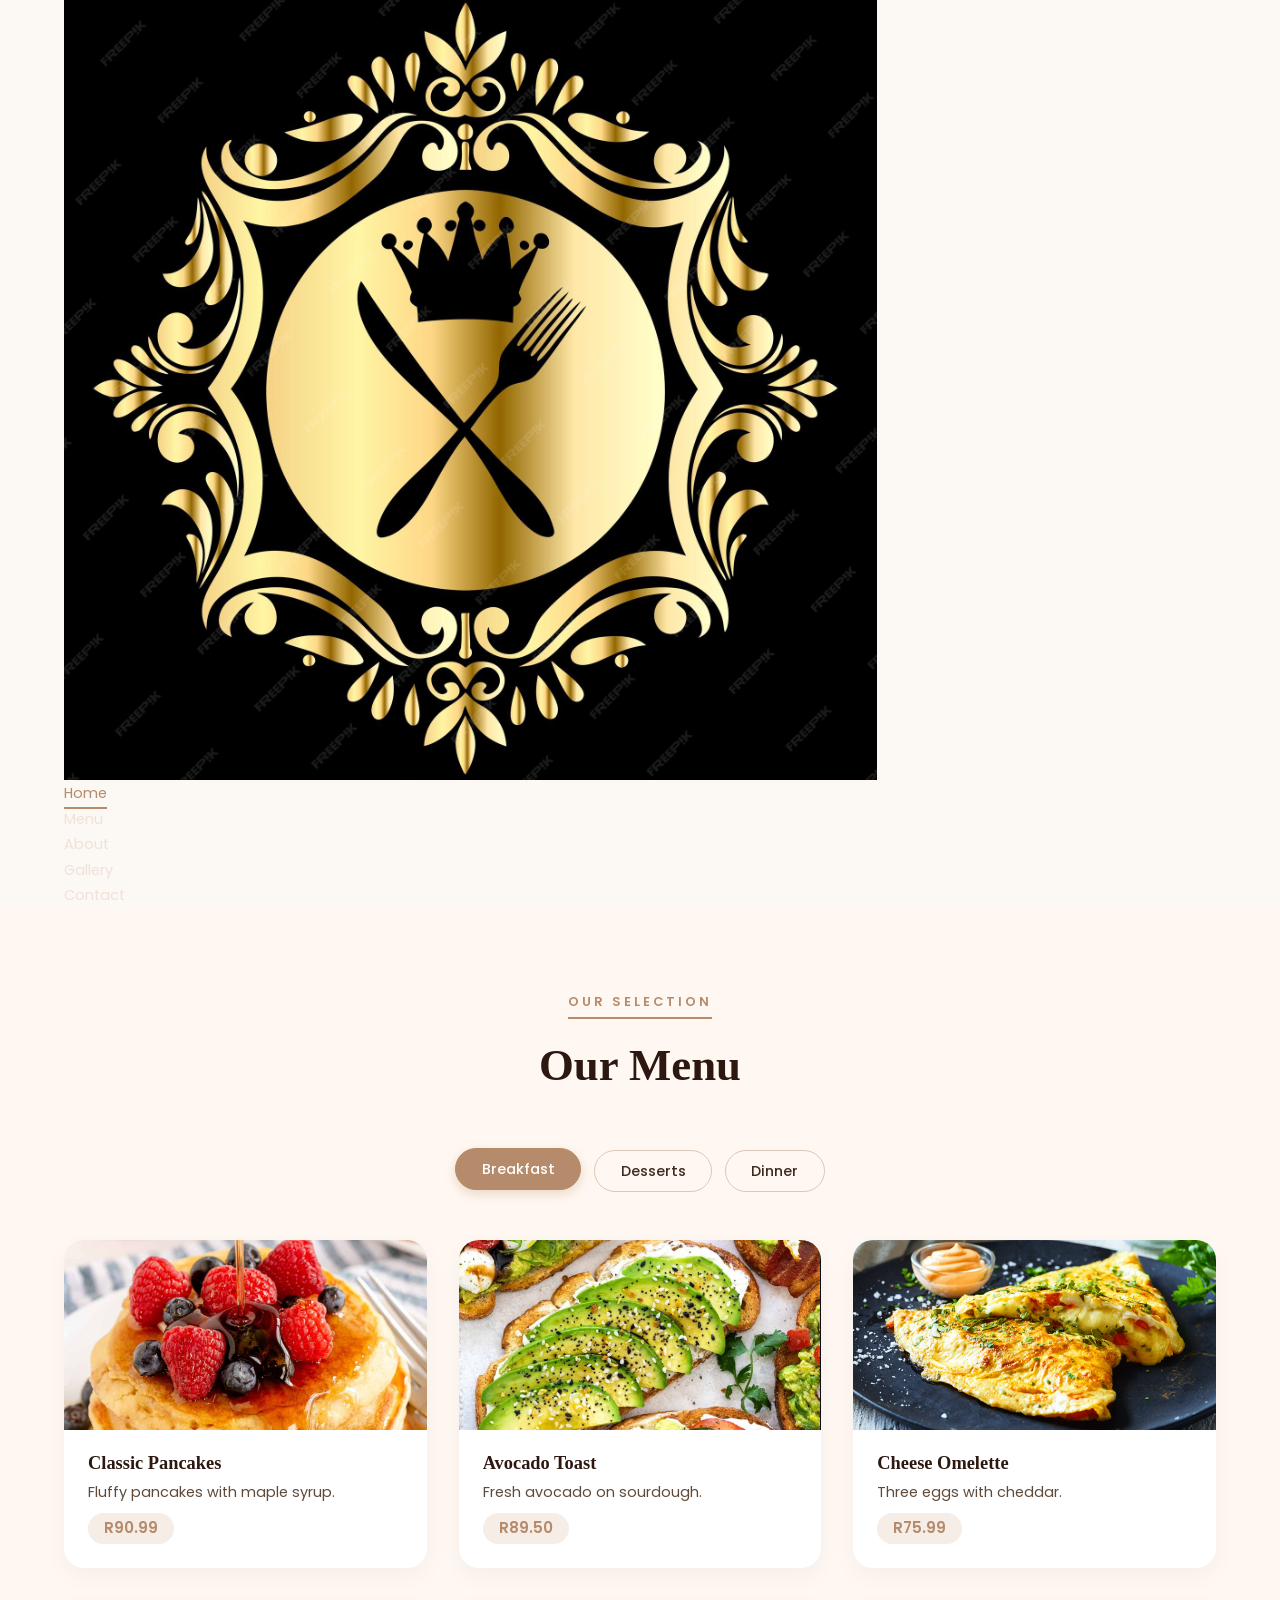
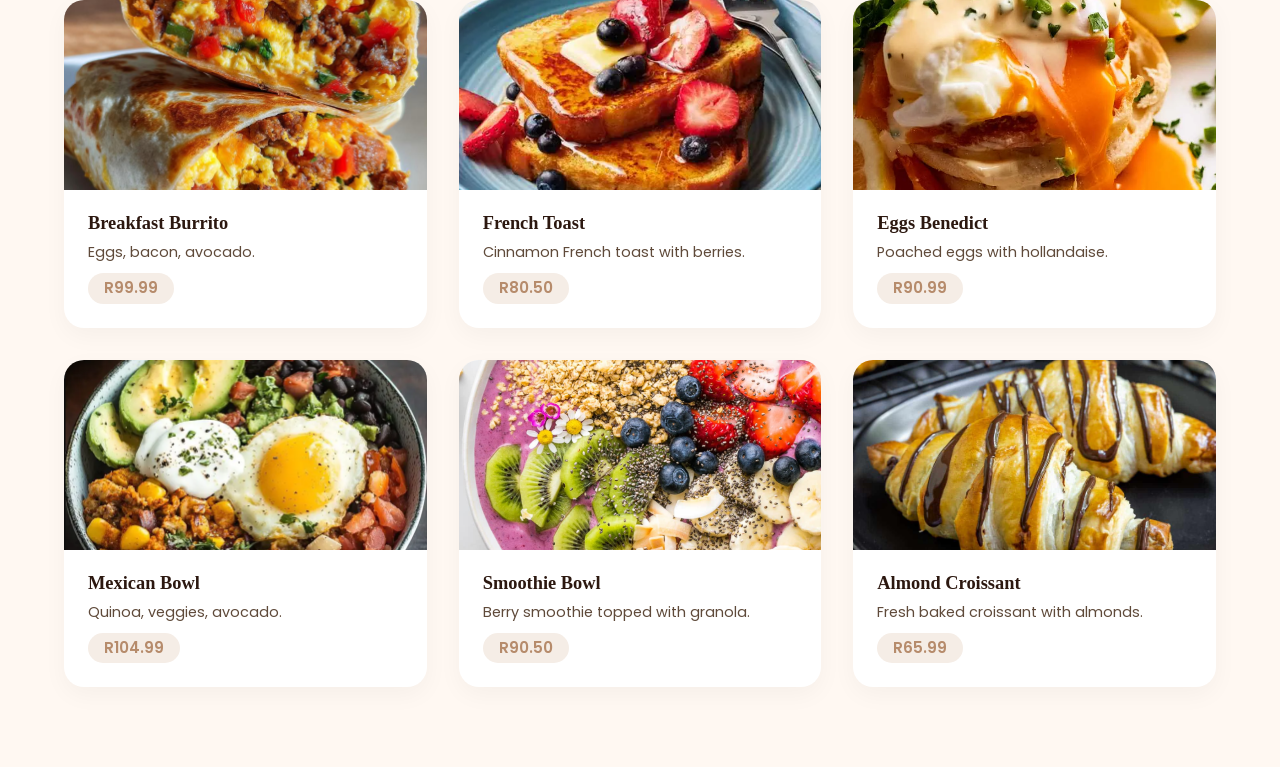
<file: Menu.html>
<!DOCTYPE html>
<html lang="en">
<head>
    <meta charset="UTF-8">
    <meta name="viewport" content="width=device-width, initial-scale=1.0">
    <title>Breakfast Cafe - The #1 Healthy Restaurant</title>
    <link rel="stylesheet" href="style.css">
    <link href="https://fonts.googleapis.com/css2?family=Poppins:wght@300;400;600;700&display=swap" rel="stylesheet">
</head>
<body>
    <!-- Header -->
    <header class="header">
        <div class="container">
            <div class="logo">
                <img src="images/quenn logo.png" alt="Breakfast Cafe Logo">
            </div>
            <nav class="nav" id="main-nav">
                <ul class="nav-list">
                    <li><a href="#home" class="nav-link active">Home</a></li>
                    <li><a href="#menu" class="nav-link">Menu</a></li>
                    <li><a href="#about" class="nav-link">About</a></li>
                    <li><a href="#gallery" class="nav-link">Gallery</a></li>
                    <li><a href="#contact" class="nav-link">Contact</a></li>
                </ul>
                <div class="hamburger" id="hamburger">
                    <span></span>
                    <span></span>
                    <span></span>
                </div>
            </nav>
        </div>
    </header>

    <!-- ========== MENU (UPDATED) ========== -->
    <section id="menu" class="menu">
        <div class="container">
            <div class="section-header">
                <span class="section-tag">Our Selection</span>
                <h2 class="section-title">Our Menu</h2>
            </div>
            <div class="menu-tabs">
                <button class="tab-btn active" data-tab="breakfast">Breakfast</button>
                <button class="tab-btn" data-tab="desserts">Desserts</button>
                <button class="tab-btn" data-tab="dinner">Dinner</button>
            </div>

            <!-- BREAKFAST -->
            <div class="menu-grid" id="breakfast">
                <div class="menu-item">
                    <img src="images/classic pancake.png" alt="Classic Pancakes" />
                    <div class="item-info">
                        <h4>Classic Pancakes</h4>
                        <p>Fluffy pancakes with maple syrup.</p>
                        <span class="price">R90.99</span>
                    </div>
                </div>
                <div class="menu-item">
                    <img src="images/avocado toast.png" alt="Avocado Toast" />
                    <div class="item-info">
                        <h4>Avocado Toast</h4>
                        <p>Fresh avocado on sourdough.</p>
                        <span class="price">R89.50</span>
                    </div>
                </div>
                <div class="menu-item">
                    <img src="images/cheese omelette.png" alt="Cheese Omelette" />
                    <div class="item-info">
                        <h4>Cheese Omelette</h4>
                        <p>Three eggs with cheddar.</p>
                        <span class="price">R75.99</span>
                    </div>
                </div>
                <div class="menu-item">
                    <img src="images/breakfast burittos.png" alt="Breakfast Burrito" />
                    <div class="item-info">
                        <h4>Breakfast Burrito</h4>
                        <p>Eggs, bacon, avocado.</p>
                        <span class="price">R99.99</span>
                    </div>
                </div>
                <div class="menu-item">
                    <img src="images/french toast.png" alt="French Toast" />
                    <div class="item-info">
                        <h4>French Toast</h4>
                        <p>Cinnamon French toast with berries.</p>
                        <span class="price">R80.50</span>
                    </div>
                </div>
                <div class="menu-item">
                    <img src="images/eggs benedict.png" alt="Eggs Benedict" />
                    <div class="item-info">
                        <h4>Eggs Benedict</h4>
                        <p>Poached eggs with hollandaise.</p>
                        <span class="price">R90.99</span>
                    </div>
                </div>
                <div class="menu-item">
                    <img src="images/maxican bowl.png" alt="Breakfast Bowl" />
                    <div class="item-info">
                        <h4>Mexican Bowl</h4>
                        <p>Quinoa, veggies, avocado.</p>
                        <span class="price">R104.99</span>
                    </div>
                </div>
                <div class="menu-item">
                    <img src="images/smoothie bowl.png" alt="Smoothie Bowl" />
                    <div class="item-info">
                        <h4>Smoothie Bowl</h4>
                        <p>Berry smoothie topped with granola.</p>
                        <span class="price">R90.50</span>
                    </div>
                </div>
                <div class="menu-item">
                    <img src="images/almond croissant.png" alt="Croissant" />
                    <div class="item-info">
                        <h4>Almond Croissant</h4>
                        <p>Fresh baked croissant with almonds.</p>
                        <span class="price">R65.99</span>
                    </div>
                </div>
            </div>

            <!-- DESSERTS -->
            <div class="menu-grid hidden" id="desserts">
                <div class="menu-item">
                    <img src="images/The famous crispy.png" alt="Waffles" />
                    <div class="item-info">
                        <h4>The Famous Crispy</h4>
                        <p>creamy powder.</p>
                        <span class="price">R89.99</span>
                    </div>
                </div>
                <div class="menu-item">
                    <img src="images/fruity desserts.png" alt="Fruit Parfait" />
                    <div class="item-info">
                        <h4>Fruit Parfait</h4>
                        <p>Layered yogurt with fresh berries.</p>
                        <span class="price">R110.99</span>
                    </div>
                </div>
                <div class="menu-item">
                    <img src="images/deserts8.jpg.png" alt="Chocolate Mousse" />
                    <div class="item-info">
                        <h4>Chocolate Mousse</h4>
                        <p>Rich chocolate delight.</p>
                        <span class="price">R99.50</span>
                    </div>
                </div>
                <div class="menu-item">
                    <img src="images/deserts2.jpg.png" alt="Cheesecake" />
                    <div class="item-info">
                        <h4>New York Chocolatecake</h4>
                        <p>Creamy chocolatecake slice.</p>
                        <span class="price">R99.99</span>
                    </div>
                </div>
                <div class="menu-item">
                    <img src="images/deserts5.jpg.png" alt="Tiramisu" />
                    <div class="item-info">
                        <h4>Tiramisu</h4>
                        <p>Classic Italian coffee dessert.</p>
                        <span class="price">R90.75</span>
                    </div>
                </div>
                <div class="menu-item">
                    <img src="images/deserts4.jpg.png" alt="Brownie" />
                    <div class="item-info">
                        <h4>Chocolate Brownie</h4>
                        <p>Warm brownie with ice cream.</p>
                        <span class="price">R80.50</span>
                    </div>
                </div>
                <div class="menu-item">
                    <img src="images/deserts7.jpg.png" alt="Ice Cream Sundae" />
                    <div class="item-info">
                        <h4>Ice Cream Sundae</h4>
                        <p>Vanilla ice cream with toppings.</p>
                        <span class="price">R70.85</span>
                    </div>
                </div>
                <div class="menu-item">
                    <img src="images/nutella crepe.png" alt="Crepe" />
                    <div class="item-info">
                        <h4>Nutella Crepe</h4>
                        <p>Thin crepe with Nutella.</p>
                        <span class="price">R80.50</span>
                    </div>
                </div>
            </div>

            <!-- DINNER -->
            <div class="menu-grid hidden" id="dinner">
                <div class="menu-item">
                    <img src="images/grilled salmon.png" alt="Grilled Salmon" />
                    <div class="item-info">
                        <h4>Grilled Salmon</h4>
                        <p>Salmon with lemon herb sauce.</p>
                        <span class="price">R125.85</span>
                    </div>
                </div>
                <div class="menu-item">
                    <img src="images/ribeye steak.png" alt="Steak" />
                    <div class="item-info">
                        <h4>Ribeye Steak</h4>
                        <p>12oz ribeye with mashed potatoes.</p>
                        <span class="price">R140.85</span>
                    </div>
                </div>
                <div class="menu-item">
                    <img src="images/chicken alfredo.png" alt="Pasta" />
                    <div class="item-info">
                        <h4>Chicken Alfredo</h4>
                        <p>Creamy pasta with chicken.</p>
                        <span class="price">R129.99</span>
                    </div>
                </div>
                <div class="menu-item">
                    <img src="images/classic burger.png" alt="Burger" />
                    <div class="item-info">
                        <h4>Classic Burger</h4>
                        <p>Beef patty with fries.</p>
                        <span class="price">R109.99</span>
                    </div>
                </div>
                <div class="menu-item">
                    <img src="images/caesar salad.png" alt="Salad" />
                    <div class="item-info">
                        <h4>Caesar Salad</h4>
                        <p>Romaine, croutons, dressing.</p>
                        <span class="price">R130.99</span>
                    </div>
                </div>
                <div class="menu-item">
                    <img src="images/margherita pizza.png" alt="Pizza" />
                    <div class="item-info">
                        <h4>Margherita Pizza</h4>
                        <p>Fresh mozzarella and basil.</p>
                        <span class="price">R110.50</span>
                    </div>
                </div>
                <div class="menu-item">
                    <img src="images/veggie stir fry.png" alt="Veggie Stir Fry" />
                    <div class="item-info">
                        <h4>Veggie Stir Fry</h4>
                        <p>Mixed vegetables with rice.</p>
                        <span class="price">R120.99</span>
                    </div>
                </div>
                <div class="menu-item">
                    <img src="images/Shrimp Tacos.png" alt="Shrimp Tacos" />
                    <div class="item-info">
                        <h4>Shrimp Tacos</h4>
                        <p>Grilled shrimp in soft tacos.</p>
                        <span class="price">R110.99</span>
                    </div>
                </div>
                <div class="menu-item">
                    <img src="images/Lamp chops.png" alt="Lamb Chops" />
                    <div class="item-info">
                        <h4>Lamb Chops</h4>
                        <p>Herb crusted lamb chops.</p>
                        <span class="price">R109.99</span>
                    </div>
                </div>
            </div>
        </div>
    </section>
</file>
<file: style.css>
/* ----- RESET & BASE ----- */
        * {
            margin: 0;
            padding: 0;
            box-sizing: border-box;
        }

        body {
            font-family: 'Poppins', sans-serif;
            color: #1e1e1e;
            background: #fcf8f3;
            line-height: 1.6;
            scroll-behavior: smooth;
        }

        a {
            text-decoration: none;
            color: inherit;
        }
        ul {
            list-style: none;
        }

        .container {
            max-width: 1200px;
            margin: 0 auto;
            padding: 0 1.5rem;
        }

        .section-padding {
            padding: 5rem 0;
        }

        .section-header {
            text-align: center;
            margin-bottom: 3rem;
        }

        .section-tag {
            display: inline-block;
            font-size: 0.8rem;
            letter-spacing: 3px;
            text-transform: uppercase;
            color: #b68b6b;
            font-weight: 600;
            margin-bottom: 0.5rem;
            border-bottom: 2px solid #b68b6b;
            padding-bottom: 0.3rem;
        }

        .section-title {
            font-family: 'Playfair Display', serif;
            font-size: 2.8rem;
            font-weight: 700;
            color: #2c1810;
            margin-top: 0.2rem;
        }

        .btn {
            display: inline-block;
            background: #b68b6b;
            color: #fff;
            padding: 0.9rem 2.2rem;
            border: none;
            border-radius: 40px;
            font-weight: 500;
            font-size: 1rem;
            cursor: pointer;
            transition: 0.3s ease;
            letter-spacing: 0.5px;
            box-shadow: 0 4px 12px rgba(182, 139, 107, 0.3);
        }

        .btn:hover {
            background: #9e7456;
            transform: translateY(-3px);
            box-shadow: 0 10px 20px rgba(182, 139, 107, 0.25);
        }

        .btn-primary {
            background: #b68b6b;
        }

        .btn-block {
            width: 100%;
            padding: 0.9rem;
        }

        /* ----- NAVBAR ----- */
        .navbar {
            position: fixed;
            top: 0;
            left: 0;
            width: 100%;
            z-index: 1000;
            background: rgba(44, 24, 16, 0.9);
            backdrop-filter: blur(10px);
            padding: 0.8rem 0;
            transition: 0.3s ease;
            border-bottom: 1px solid rgba(255, 255, 255, 0.05);
        }

        .nav-container {
            display: flex;
            justify-content: space-between;
            align-items: center;
        }

        .logo {
            font-family: 'Playfair Display', serif;
            font-size: 1.8rem;
            font-weight: 700;
            color: #f5e3d4;
            letter-spacing: 1px;
        }

        .logo i {
            color: #b68b6b;
            margin-right: 8px;
        }

        .nav-menu {
            display: flex;
            gap: 2rem;
            align-items: center;
        }

        .nav-link {
            color: #f0e2d8;
            font-size: 0.9rem;
            font-weight: 400;
            transition: 0.2s;
            padding-bottom: 4px;
            border-bottom: 2px solid transparent;
        }

        .nav-link:hover,
        .nav-link.active {
            color: #b68b6b;
            border-bottom-color: #b68b6b;
        }

        .hamburger {
            display: none;
            flex-direction: column;
            gap: 5px;
            cursor: pointer;
        }

        .hamburger span {
            width: 28px;
            height: 2.5px;
            background: #f5e3d4;
            border-radius: 4px;
            transition: 0.3s;
        }

        /* ----- HERO ----- */
        .hero {
            height: 100vh;
            min-height: 600px;
            background: url('https://images.unsplash.com/photo-1537047902294-62a40c20a6ae?w=1400') center/cover no-repeat;
            position: relative;
            display: flex;
            align-items: center;
            text-align: center;
        }

        .hero-overlay {
            position: absolute;
            inset: 0;
            background: rgba(20, 10, 5, 0.55);
        }

        .hero-content {
            position: relative;
            z-index: 2;
            color: #fff;
            max-width: 800px;
            margin: 0 auto;
        }

        .hero-title {
            font-family: 'Playfair Display', serif;
            font-size: 4.5rem;
            font-weight: 900;
            letter-spacing: 3px;
            margin-bottom: 0.5rem;
            text-shadow: 0 6px 20px rgba(0, 0, 0, 0.4);
        }

        .hero-subtitle {
            font-size: 1.2rem;
            font-weight: 300;
            letter-spacing: 2px;
            margin-bottom: 2rem;
            opacity: 0.9;
        }

        /* ----- ABOUT ----- */
        .about-grid {
            display: grid;
            grid-template-columns: 1fr 1fr;
            gap: 3rem;
            align-items: center;
        }

        .about-story {
            font-size: 1.1rem;
            line-height: 1.9;
            color: #3d2b1f;
            margin-bottom: 1.8rem;
        }

        .about-highlights {
            display: grid;
            grid-template-columns: 1fr 1fr;
            gap: 1rem 1.5rem;
        }

        .highlight-item {
            display: flex;
            align-items: center;
            gap: 0.7rem;
            font-weight: 500;
            color: #2c1810;
        }

        .highlight-item i {
            color: #b68b6b;
            font-size: 1.3rem;
            width: 2rem;
        }

        .about-image img {
            width: 100%;
            border-radius: 24px;
            box-shadow: 0 20px 40px rgba(0, 0, 0, 0.1);
            transition: 0.4s;
            object-fit: cover;
            height: 350px;
        }

        .about-image img:hover {
            transform: scale(1.01);
        }

        /* ----- MENU (updated) ----- */
        .menu {
            background: #fff8f2;
            padding: 5rem 0;
        }

        .menu-tabs {
            display: flex;
            flex-wrap: wrap;
            justify-content: center;
            gap: 0.8rem;
            margin-bottom: 3rem;
        }

        .tab-btn {
            background: transparent;
            border: 1.5px solid #dcc7b8;
            padding: 0.6rem 1.6rem;
            border-radius: 40px;
            font-family: 'Poppins', sans-serif;
            font-weight: 500;
            color: #3d2b1f;
            cursor: pointer;
            transition: 0.3s;
            font-size: 0.9rem;
        }

        .tab-btn.active,
        .tab-btn:hover {
            background: #b68b6b;
            border-color: #b68b6b;
            color: #fff;
        }

        .menu-grid {
            display: grid;
            grid-template-columns: repeat(auto-fill, minmax(260px, 1fr));
            gap: 2rem;
        }

        .menu-grid.hidden {
            display: none;
        }

        .menu-item {
            background: #fff;
            border-radius: 20px;
            overflow: hidden;
            box-shadow: 0 8px 24px rgba(0, 0, 0, 0.04);
            transition: 0.35s;
        }

        .menu-item:hover {
            transform: translateY(-8px);
            box-shadow: 0 16px 40px rgba(0, 0, 0, 0.07);
        }

        .menu-item img {
            width: 100%;
            height: 190px;
            object-fit: cover;
            transition: 0.3s;
        }

        .menu-item:hover img {
            transform: scale(1.02);
        }

        .item-info {
            padding: 1.2rem 1.5rem 1.5rem;
        }

        .item-info h4 {
            font-family: 'Playfair Display', serif;
            font-size: 1.15rem;
            font-weight: 700;
            color: #2c1810;
        }

        .item-info p {
            color: #5f4a3a;
            font-size: 0.9rem;
            line-height: 1.5;
            margin: 0.2rem 0 0.5rem;
        }

        .price {
            display: inline-block;
            background: #f5ede6;
            padding: 0.2rem 1rem;
            border-radius: 30px;
            font-weight: 600;
            color: #b68b6b;
            font-size: 0.95rem;
        }

        /* ----- RESERVATIONS ----- */
        .reservations {
            background: #f5ede6;
            padding: 5rem 0;
        }

        .reservations-wrapper {
            display: grid;
            grid-template-columns: 1fr 1.8fr;
            gap: 3rem;
            align-items: start;
        }

        .reservations-info {
            display: flex;
            flex-direction: column;
            gap: 1.5rem;
        }

        .info-card {
            display: flex;
            gap: 1rem;
            background: #fff;
            padding: 1.4rem 1.8rem;
            border-radius: 20px;
            box-shadow: 0 6px 16px rgba(0, 0, 0, 0.02);
            align-items: center;
        }

        .info-card i {
            font-size: 1.6rem;
            color: #b68b6b;
            width: 2.5rem;
        }

        .info-card h4 {
            font-weight: 600;
            color: #2c1810;
        }

        .info-card p {
            font-size: 0.9rem;
            color: #5f4a3a;
        }

        .reservation-form {
            background: #fff;
            padding: 2rem 2rem 2.2rem;
            border-radius: 28px;
            box-shadow: 0 20px 40px rgba(0, 0, 0, 0.04);
        }

        .form-row {
            display: grid;
            grid-template-columns: 1fr 1fr;
            gap: 1.2rem;
            margin-bottom: 1.2rem;
        }

        .form-group {
            display: flex;
            flex-direction: column;
            gap: 0.2rem;
        }

        .form-group label {
            font-weight: 500;
            font-size: 0.85rem;
            color: #3d2b1f;
            letter-spacing: 0.3px;
        }

        .form-group input,
        .form-group select,
        .form-group textarea {
            padding: 0.7rem 1rem;
            border: 1.5px solid #e2d4cb;
            border-radius: 12px;
            font-family: 'Poppins', sans-serif;
            font-size: 0.95rem;
            background: #fcf8f3;
            transition: 0.2s;
        }

        .form-group input:focus,
        .form-group select:focus,
        .form-group textarea:focus {
            border-color: #b68b6b;
            outline: none;
            background: #fff;
        }

        .full-width {
            grid-column: 1 / -1;
        }

        /* ----- TESTIMONIALS ----- */
        .testimonials {
            background: #fff8f2;
            padding: 5rem 0;
        }

        .testimonial-slider {
            position: relative;
            overflow: hidden;
            margin: 0 auto;
            max-width: 900px;
            padding: 0 2.5rem;
        }

        .testimonial-track {
            display: flex;
            transition: transform 0.5s ease;
            gap: 2rem;
        }

        .testimonial-card {
            min-width: calc(100% / 2 - 1rem);
            flex-shrink: 0;
            padding: 0.5rem;
        }

        .testimonial-card-inner {
            background: #fff;
            padding: 2rem 1.8rem;
            border-radius: 28px;
            box-shadow: 0 8px 24px rgba(0, 0, 0, 0.04);
            height: 100%;
            transition: 0.2s;
        }

        .testimonial-stars {
            color: #f5b342;
            margin-bottom: 0.8rem;
            font-size: 0.9rem;
            letter-spacing: 2px;
        }

        .testimonial-text {
            font-size: 1rem;
            line-height: 1.7;
            color: #3d2b1f;
            margin-bottom: 1.2rem;
        }

        .testimonial-author {
            display: flex;
            align-items: center;
            gap: 1rem;
        }

        .testimonial-author img {
            width: 50px;
            height: 50px;
            border-radius: 50%;
            object-fit: cover;
        }

        .testimonial-author h4 {
            font-weight: 600;
            color: #2c1810;
        }

        .testimonial-author span {
            font-size: 0.8rem;
            color: #8a7565;
        }

        .slider-btn {
            position: absolute;
            top: 50%;
            transform: translateY(-50%);
            background: #fff;
            border: none;
            border-radius: 50%;
            width: 44px;
            height: 44px;
            box-shadow: 0 6px 18px rgba(0, 0, 0, 0.06);
            cursor: pointer;
            font-size: 1.2rem;
            color: #2c1810;
            transition: 0.2s;
            z-index: 5;
        }

        .slider-btn:hover {
            background: #b68b6b;
            color: #fff;
        }

        .prev-btn {
            left: -0.5rem;
        }
        .next-btn {
            right: -0.5rem;
        }

        .slider-dots {
            display: flex;
            justify-content: center;
            gap: 0.6rem;
            margin-top: 2rem;
        }

        .slider-dots span {
            width: 10px;
            height: 10px;
            border-radius: 50%;
            background: #dcc7b8;
            cursor: pointer;
            transition: 0.2s;
        }

        .slider-dots span.active {
            background: #b68b6b;
            width: 24px;
            border-radius: 20px;
        }

        /* ----- GALLERY ----- */
        .gallery {
            background: #fcf8f3;
            padding: 5rem 0;
        }

        .gallery-grid {
            display: grid;
            grid-template-columns: repeat(3, 1fr);
            gap: 1.2rem;
        }

        .gallery-item {
            overflow: hidden;
            border-radius: 20px;
            transition: 0.3s;
            aspect-ratio: 1/1;
        }

        .gallery-item img {
            width: 100%;
            height: 100%;
            object-fit: cover;
            transition: 0.4s;
        }

        .gallery-item:hover img {
            transform: scale(1.04);
        }

        /* ----- FOOTER ----- */
        .footer {
            background: #1f130e;
            color: #e5d6cc;
            padding: 3.5rem 0 1.5rem;
        }

        .footer-grid {
            display: grid;
            grid-template-columns: 2fr 1fr 1.2fr 1.4fr;
            gap: 2.5rem;
            margin-bottom: 2.5rem;
        }

        .footer-logo {
            font-family: 'Playfair Display', serif;
            font-size: 1.8rem;
            font-weight: 700;
            color: #f5e3d4;
            margin-bottom: 0.8rem;
        }

        .footer-logo i {
            color: #b68b6b;
        }

        .footer-col p {
            font-size: 0.95rem;
            opacity: 0.8;
        }

        .footer-social a {
            display: inline-block;
            background: rgba(255, 255, 255, 0.06);
            color: #e5d6cc;
            width: 38px;
            height: 38px;
            border-radius: 50%;
            text-align: center;
            line-height: 40px;
            margin-right: 0.4rem;
            transition: 0.2s;
        }

        .footer-social a:hover {
            background: #b68b6b;
            color: #fff;
        }

        .footer-col h4 {
            font-weight: 600;
            margin-bottom: 1rem;
            color: #f5e3d4;
        }

        .footer-col ul li {
            margin-bottom: 0.5rem;
            opacity: 0.8;
        }

        .footer-col ul li:hover {
            opacity: 1;
        }

        .hours-list li {
            display: flex;
            justify-content: space-between;
        }

        .footer-bottom {
            border-top: 1px solid rgba(255, 255, 255, 0.06);
            padding-top: 1.5rem;
            text-align: center;
            font-size: 0.9rem;
            opacity: 0.6;
        }

        /* ----- BACK TO TOP ----- */
        .back-to-top {
            position: fixed;
            bottom: 2rem;
            right: 2rem;
            background: #b68b6b;
            color: #fff;
            border: none;
            border-radius: 50%;
            width: 48px;
            height: 48px;
            font-size: 1.2rem;
            cursor: pointer;
            box-shadow: 0 8px 20px rgba(182, 139, 107, 0.3);
            transition: 0.3s;
            opacity: 0;
            visibility: hidden;
            z-index: 999;
        }

        .back-to-top.visible {
            opacity: 1;
            visibility: visible;
        }

        .back-to-top:hover {
            background: #9e7456;
            transform: translateY(-4px);
        }

        /* ----- MODAL ----- */
        .modal {
            display: none;
            position: fixed;
            inset: 0;
            background: rgba(0, 0, 0, 0.5);
            backdrop-filter: blur(4px);
            z-index: 2000;
            justify-content: center;
            align-items: center;
        }

        .modal-content {
            background: #fff;
            max-width: 460px;
            width: 90%;
            padding: 2.5rem 2rem;
            border-radius: 40px;
            text-align: center;
            position: relative;
            box-shadow: 0 30px 60px rgba(0, 0, 0, 0.2);
        }

        .modal-close {
            position: absolute;
            top: 1rem;
            right: 1.5rem;
            font-size: 2rem;
            cursor: pointer;
            color: #aaa;
            transition: 0.2s;
        }

        .modal-close:hover {
            color: #222;
        }

        .modal-icon {
            font-size: 4rem;
            color: #4caf84;
            margin-bottom: 0.5rem;
        }

        .modal-body h2 {
            font-family: 'Playfair Display', serif;
            color: #2c1810;
            margin: 0.5rem 0;
        }

        .modal-details {
            background: #f5ede6;
            padding: 0.8rem;
            border-radius: 16px;
            margin: 1.2rem 0;
            font-size: 0.9rem;
            color: #3d2b1f;
        }

        /* ----- RESPONSIVE ----- */
        @media (max-width: 992px) {
            .about-grid {
                grid-template-columns: 1fr;
            }
            .reservations-wrapper {
                grid-template-columns: 1fr;
            }
            .footer-grid {
                grid-template-columns: 1fr 1fr;
            }
            .gallery-grid {
                grid-template-columns: repeat(2, 1fr);
            }
        }

        @media (max-width: 768px) {
            .nav-menu {
                display: none;
                flex-direction: column;
                background: #2c1810;
                position: absolute;
                top: 70px;
                left: 0;
                width: 100%;
                padding: 1.5rem;
                gap: 1.2rem;
                border-top: 1px solid rgba(255, 255, 255, 0.05);
            }
            .nav-menu.open {
                display: flex;
            }
            .hamburger {
                display: flex;
            }
            .hero-title {
                font-size: 3rem;
            }
            .section-title {
                font-size: 2.2rem;
            }
            .testimonial-card {
                min-width: calc(100% / 1.2 - 1rem);
            }
            .testimonial-slider {
                padding: 0 0.5rem;
            }
            .slider-btn {
                width: 36px;
                height: 36px;
                font-size: 0.9rem;
            }
            .gallery-grid {
                grid-template-columns: repeat(2, 1fr);
            }
            .footer-grid {
                grid-template-columns: 1fr;
                gap: 1.8rem;
            }
            .form-row {
                grid-template-columns: 1fr;
            }
            .about-highlights {
                grid-template-columns: 1fr;
            }
        }

        @media (max-width: 480px) {
            .hero-title {
                font-size: 2.4rem;
            }
            .menu-grid {
                grid-template-columns: 1fr;
            }
            .gallery-grid {
                grid-template-columns: 1fr 1fr;
            }
            .reservation-form {
                padding: 1.5rem;
            }
        }
    



/* ========================================
   LA TRATTORIA - COMPLETE STYLESHEET
   Modern Italian Restaurant Website
   ======================================== */

/* ===== RESET & BASE ===== */
* {
    margin: 0;
    padding: 0;
    box-sizing: border-box;
}

html {
    scroll-behavior: smooth;
}

body {
    font-family: 'Poppins', sans-serif;
    color: #1e1e1e;
    background: #fcf8f3;
    line-height: 1.6;
    overflow-x: hidden;
}

a {
    text-decoration: none;
    color: inherit;
}

ul {
    list-style: none;
}

img {
    max-width: 100%;
    display: block;
}

.container {
    max-width: 1200px;
    margin: 0 auto;
    padding: 0 1.5rem;
}

.section-padding {
    padding: 5rem 0;
}

/* ===== TYPOGRAPHY ===== */
.section-header {
    text-align: center;
    margin-bottom: 3rem;
}

.section-tag {
    display: inline-block;
    font-size: 0.8rem;
    letter-spacing: 3px;
    text-transform: uppercase;
    color: #b68b6b;
    font-weight: 600;
    margin-bottom: 0.5rem;
    border-bottom: 2px solid #b68b6b;
    padding-bottom: 0.3rem;
}

.section-title {
    font-family: 'Playfair Display', serif;
    font-size: 2.8rem;
    font-weight: 700;
    color: #2c1810;
    margin-top: 0.2rem;
}

/* ===== BUTTONS ===== */
.btn {
    display: inline-block;
    background: #b68b6b;
    color: #fff;
    padding: 0.9rem 2.2rem;
    border: none;
    border-radius: 40px;
    font-weight: 500;
    font-size: 1rem;
    cursor: pointer;
    transition: all 0.3s ease;
    letter-spacing: 0.5px;
    box-shadow: 0 4px 12px rgba(182, 139, 107, 0.3);
}

.btn:hover {
    background: #9e7456;
    transform: translateY(-3px);
    box-shadow: 0 10px 20px rgba(182, 139, 107, 0.25);
}

.btn-primary {
    background: #b68b6b;
}

.btn-block {
    width: 100%;
    padding: 0.9rem;
}

/* ===== NAVBAR ===== */
.navbar {
    position: fixed;
    top: 0;
    left: 0;
    width: 100%;
    z-index: 1000;
    background: rgba(44, 24, 16, 0.92);
    backdrop-filter: blur(12px);
    padding: 0.8rem 0;
    transition: 0.3s ease;
    border-bottom: 1px solid rgba(255, 255, 255, 0.05);
}

.nav-container {
    display: flex;
    justify-content: space-between;
    align-items: center;
}

.logo {
    font-family: 'Playfair Display', serif;
    font-size: 1.8rem;
    font-weight: 700;
    color: #f5e3d4;
    letter-spacing: 1px;
    transition: 0.3s;
}

.logo i {
    color: #b68b6b;
    margin-right: 8px;
}

.logo:hover {
    color: #b68b6b;
}

.nav-menu {
    display: flex;
    gap: 2rem;
    align-items: center;
}

.nav-link {
    color: #f0e2d8;
    font-size: 0.9rem;
    font-weight: 400;
    transition: 0.2s;
    padding-bottom: 4px;
    border-bottom: 2px solid transparent;
    position: relative;
}

.nav-link::after {
    content: '';
    position: absolute;
    bottom: -2px;
    left: 0;
    width: 0;
    height: 2px;
    background: #b68b6b;
    transition: width 0.3s ease;
}

.nav-link:hover::after,
.nav-link.active::after {
    width: 100%;
}

.nav-link:hover,
.nav-link.active {
    color: #b68b6b;
}

.hamburger {
    display: none;
    flex-direction: column;
    gap: 5px;
    cursor: pointer;
    padding: 4px;
}

.hamburger span {
    width: 28px;
    height: 2.5px;
    background: #f5e3d4;
    border-radius: 4px;
    transition: 0.3s;
}

.hamburger.active span:nth-child(1) {
    transform: rotate(45deg) translate(5px, 5px);
}

.hamburger.active span:nth-child(2) {
    opacity: 0;
}

.hamburger.active span:nth-child(3) {
    transform: rotate(-45deg) translate(5px, -5px);
}

/* ===== HERO ===== */
.hero {
    height: 100vh;
    min-height: 600px;
    background: url('https://images.unsplash.com/photo-1537047902294-62a40c20a6ae?w=1400') center/cover no-repeat;
    position: relative;
    display: flex;
    align-items: center;
    text-align: center;
}

.hero-overlay {
    position: absolute;
    inset: 0;
    background: rgba(20, 10, 5, 0.55);
}

.hero-content {
    position: relative;
    z-index: 2;
    color: #fff;
    max-width: 800px;
    margin: 0 auto;
    animation: fadeInUp 1.2s ease;
}

.hero-title {
    font-family: 'Playfair Display', serif;
    font-size: 4.5rem;
    font-weight: 900;
    letter-spacing: 3px;
    margin-bottom: 0.5rem;
    text-shadow: 0 6px 20px rgba(0, 0, 0, 0.4);
}

.hero-title span {
    color: #b68b6b;
}

.hero-subtitle {
    font-size: 1.2rem;
    font-weight: 300;
    letter-spacing: 2px;
    margin-bottom: 2rem;
    opacity: 0.9;
}

/* ===== ANIMATIONS ===== */
@keyframes fadeInUp {
    from {
        opacity: 0;
        transform: translateY(30px);
    }
    to {
        opacity: 1;
        transform: translateY(0);
    }
}

/* ===== ABOUT ===== */
.about {
    background: #fcf8f3;
}

.about-grid {
    display: grid;
    grid-template-columns: 1fr 1fr;
    gap: 3rem;
    align-items: center;
}

.about-story {
    font-size: 1.1rem;
    line-height: 1.9;
    color: #3d2b1f;
    margin-bottom: 1.8rem;
}

.about-highlights {
    display: grid;
    grid-template-columns: 1fr 1fr;
    gap: 1rem 1.5rem;
}

.highlight-item {
    display: flex;
    align-items: center;
    gap: 0.7rem;
    font-weight: 500;
    color: #2c1810;
    padding: 0.5rem 0;
}

.highlight-item i {
    color: #b68b6b;
    font-size: 1.3rem;
    width: 2rem;
    text-align: center;
}

.about-image {
    border-radius: 24px;
    overflow: hidden;
    box-shadow: 0 20px 40px rgba(0, 0, 0, 0.1);
    transition: 0.4s;
}

.about-image img {
    width: 100%;
    height: 350px;
    object-fit: cover;
    transition: 0.4s;
}

.about-image:hover {
    transform: scale(1.01);
}

/* ===== MENU ===== */
.menu {
    background: #fff8f2;
    padding: 5rem 0;
}

.menu-tabs {
    display: flex;
    flex-wrap: wrap;
    justify-content: center;
    gap: 0.8rem;
    margin-bottom: 3rem;
}

.tab-btn {
    background: transparent;
    border: 1.5px solid #dcc7b8;
    padding: 0.6rem 1.6rem;
    border-radius: 40px;
    font-family: 'Poppins', sans-serif;
    font-weight: 500;
    color: #3d2b1f;
    cursor: pointer;
    transition: all 0.3s ease;
    font-size: 0.9rem;
}

.tab-btn.active,
.tab-btn:hover {
    background: #b68b6b;
    border-color: #b68b6b;
    color: #fff;
    transform: translateY(-2px);
    box-shadow: 0 4px 12px rgba(182, 139, 107, 0.3);
}

.menu-grid {
    display: grid;
    grid-template-columns: repeat(auto-fill, minmax(270px, 1fr));
    gap: 2rem;
}

.menu-grid.hidden {
    display: none;
}

.menu-item {
    background: #fff;
    border-radius: 20px;
    overflow: hidden;
    box-shadow: 0 8px 24px rgba(0, 0, 0, 0.04);
    transition: all 0.35s ease;
}

.menu-item:hover {
    transform: translateY(-8px);
    box-shadow: 0 16px 40px rgba(0, 0, 0, 0.08);
}

.menu-item img {
    width: 100%;
    height: 190px;
    object-fit: cover;
    transition: 0.3s;
}

.menu-item:hover img {
    transform: scale(1.03);
}

.item-info {
    padding: 1.2rem 1.5rem 1.5rem;
}

.item-info h4 {
    font-family: 'Playfair Display', serif;
    font-size: 1.15rem;
    font-weight: 700;
    color: #2c1810;
    margin-bottom: 0.2rem;
}

.item-info p {
    color: #5f4a3a;
    font-size: 0.9rem;
    line-height: 1.5;
    margin: 0.2rem 0 0.6rem;
}

.price {
    display: inline-block;
    background: #f5ede6;
    padding: 0.2rem 1rem;
    border-radius: 30px;
    font-weight: 600;
    color: #b68b6b;
    font-size: 0.95rem;
}

/* ===== RESERVATIONS ===== */
.reservations {
    background: #f5ede6;
    padding: 5rem 0;
}

.reservations-wrapper {
    display: grid;
    grid-template-columns: 1fr 1.8fr;
    gap: 3rem;
    align-items: start;
}

.reservations-info {
    display: flex;
    flex-direction: column;
    gap: 1.5rem;
}

.info-card {
    display: flex;
    gap: 1rem;
    background: #fff;
    padding: 1.4rem 1.8rem;
    border-radius: 20px;
    box-shadow: 0 6px 16px rgba(0, 0, 0, 0.02);
    align-items: center;
    transition: 0.3s;
}

.info-card:hover {
    transform: translateX(5px);
    box-shadow: 0 8px 24px rgba(0, 0, 0, 0.04);
}

.info-card i {
    font-size: 1.6rem;
    color: #b68b6b;
    width: 2.5rem;
    text-align: center;
}

.info-card h4 {
    font-weight: 600;
    color: #2c1810;
}

.info-card p {
    font-size: 0.9rem;
    color: #5f4a3a;
}

.reservation-form {
    background: #fff;
    padding: 2rem 2rem 2.2rem;
    border-radius: 28px;
    box-shadow: 0 20px 40px rgba(0, 0, 0, 0.04);
}

.form-row {
    display: grid;
    grid-template-columns: 1fr 1fr;
    gap: 1.2rem;
    margin-bottom: 1.2rem;
}

.form-group {
    display: flex;
    flex-direction: column;
    gap: 0.2rem;
}

.form-group label {
    font-weight: 500;
    font-size: 0.85rem;
    color: #3d2b1f;
    letter-spacing: 0.3px;
}

.form-group input,
.form-group select,
.form-group textarea {
    padding: 0.7rem 1rem;
    border: 1.5px solid #e2d4cb;
    border-radius: 12px;
    font-family: 'Poppins', sans-serif;
    font-size: 0.95rem;
    background: #fcf8f3;
    transition: all 0.2s ease;
}

.form-group input:focus,
.form-group select:focus,
.form-group textarea:focus {
    border-color: #b68b6b;
    outline: none;
    background: #fff;
    box-shadow: 0 0 0 4px rgba(182, 139, 107, 0.1);
}

.full-width {
    grid-column: 1 / -1;
}

/* ===== TESTIMONIALS ===== */
.testimonials {
    background: #fff8f2;
    padding: 5rem 0;
}

.testimonial-slider {
    position: relative;
    overflow: hidden;
    margin: 0 auto;
    max-width: 900px;
    padding: 0 2.5rem;
}

.testimonial-track {
    display: flex;
    transition: transform 0.6s cubic-bezier(0.25, 0.46, 0.45, 0.94);
    gap: 2rem;
}

.testimonial-card {
    min-width: calc(100% / 2 - 1rem);
    flex-shrink: 0;
    padding: 0.5rem;
}

.testimonial-card-inner {
    background: #fff;
    padding: 2rem 1.8rem;
    border-radius: 28px;
    box-shadow: 0 8px 24px rgba(0, 0, 0, 0.04);
    height: 100%;
    transition: 0.3s;
}

.testimonial-card-inner:hover {
    transform: translateY(-4px);
    box-shadow: 0 12px 32px rgba(0, 0, 0, 0.06);
}

.testimonial-stars {
    color: #f5b342;
    margin-bottom: 0.8rem;
    font-size: 0.9rem;
    letter-spacing: 2px;
}

.testimonial-text {
    font-size: 1rem;
    line-height: 1.7;
    color: #3d2b1f;
    margin-bottom: 1.2rem;
    font-style: italic;
}

.testimonial-author {
    display: flex;
    align-items: center;
    gap: 1rem;
}

.testimonial-author img {
    width: 50px;
    height: 50px;
    border-radius: 50%;
    object-fit: cover;
}

.testimonial-author h4 {
    font-weight: 600;
    color: #2c1810;
    font-size: 1rem;
}

.testimonial-author span {
    font-size: 0.8rem;
    color: #8a7565;
}

.slider-btn {
    position: absolute;
    top: 50%;
    transform: translateY(-50%);
    background: #fff;
    border: none;
    border-radius: 50%;
    width: 44px;
    height: 44px;
    box-shadow: 0 6px 18px rgba(0, 0, 0, 0.06);
    cursor: pointer;
    font-size: 1.2rem;
    color: #2c1810;
    transition: all 0.3s ease;
    z-index: 5;
    display: flex;
    align-items: center;
    justify-content: center;
}

.slider-btn:hover {
    background: #b68b6b;
    color: #fff;
    transform: translateY(-50%) scale(1.05);
}

.prev-btn {
    left: -0.5rem;
}
.next-btn {
    right: -0.5rem;
}

.slider-dots {
    display: flex;
    justify-content: center;
    gap: 0.6rem;
    margin-top: 2rem;
}

.slider-dots span {
    width: 10px;
    height: 10px;
    border-radius: 50%;
    background: #dcc7b8;
    cursor: pointer;
    transition: all 0.3s ease;
}

.slider-dots span.active {
    background: #b68b6b;
    width: 24px;
    border-radius: 20px;
}

/* ===== GALLERY ===== */
.gallery {
    background: #fcf8f3;
    padding: 5rem 0;
}

.gallery-grid {
    display: grid;
    grid-template-columns: repeat(3, 1fr);
    gap: 1.2rem;
}

.gallery-item {
    overflow: hidden;
    border-radius: 20px;
    transition: 0.3s;
    aspect-ratio: 1/1;
    cursor: pointer;
}

.gallery-item img {
    width: 100%;
    height: 100%;
    object-fit: cover;
    transition: 0.5s ease;
}

.gallery-item:hover img {
    transform: scale(1.06);
}

/* ===== SOCIAL MEDIA ===== */
.social-section {
    padding: 5rem 0;
    background: #fff8f2;
}

.social-grid {
    display: grid;
    grid-template-columns: 1fr 1fr;
    gap: 3rem;
    align-items: start;
}

.social-content h3 {
    font-family: 'Playfair Display', serif;
    color: #2c1810;
    margin-bottom: 0.5rem;
}

.social-content h3 i {
    color: #b68b6b;
}

.social-content > p {
    color: #5f4a3a;
    margin-bottom: 1.5rem;
    line-height: 1.7;
}

.social-icons-wrapper {
    display: grid;
    grid-template-columns: repeat(4, 1fr);
    gap: 0.8rem;
    margin-bottom: 1.5rem;
}

.social-icon-link {
    display: flex;
    flex-direction: column;
    align-items: center;
    justify-content: center;
    padding: 1rem 0.5rem;
    border-radius: 16px;
    background: #fff;
    color: #2c1810;
    transition: all 0.3s ease;
    text-decoration: none;
    box-shadow: 0 4px 12px rgba(0, 0, 0, 0.04);
    gap: 0.3rem;
}

.social-icon-link i {
    font-size: 1.8rem;
    transition: 0.3s;
}

.social-icon-link span {
    font-size: 0.7rem;
    font-weight: 500;
    color: #8a7565;
    transition: 0.3s;
}

.social-icon-link:hover {
    transform: translateY(-5px);
    box-shadow: 0 8px 20px rgba(0, 0, 0, 0.08);
}

.social-icon-link.facebook:hover { background: #1877f2; color: #fff; }
.social-icon-link.facebook:hover span { color: #fff; }

.social-icon-link.instagram:hover { background: #e4405f; color: #fff; }
.social-icon-link.instagram:hover span { color: #fff; }

.social-icon-link.twitter:hover { background: #1da1f2; color: #fff; }
.social-icon-link.twitter:hover span { color: #fff; }

.social-icon-link.yelp:hover { background: #d32323; color: #fff; }
.social-icon-link.yelp:hover span { color: #fff; }

.social-icon-link.tiktok:hover { background: #000000; color: #fff; }
.social-icon-link.tiktok:hover span { color: #fff; }

.social-icon-link.pinterest:hover { background: #bd081c; color: #fff; }
.social-icon-link.pinterest:hover span { color: #fff; }

.social-icon-link.youtube:hover { background: #ff0000; color: #fff; }
.social-icon-link.youtube:hover span { color: #fff; }

.social-icon-link.tripadvisor:hover { background: #34e0a1; color: #fff; }
.social-icon-link.tripadvisor:hover span { color: #fff; }

.share-buttons {
    display: flex;
    flex-wrap: wrap;
    gap: 0.6rem;
    margin: 1rem 0 1.5rem;
}

.share-btn {
    display: inline-flex;
    align-items: center;
    gap: 0.5rem;
    padding: 0.6rem 1.2rem;
    border-radius: 30px;
    border: none;
    color: #fff;
    cursor: pointer;
    transition: all 0.3s ease;
    font-weight: 500;
    font-size: 0.85rem;
    text-decoration: none;
}

.share-btn:hover {
    transform: translateY(-2px);
    box-shadow: 0 6px 16px rgba(0, 0, 0, 0.15);
}

.share-btn.fb { background: #1877f2; }
.share-btn.tw { background: #1da1f2; }
.share-btn.ig { background: #e4405f; }
.share-btn.whatsapp { background: #25d366; }
.share-btn.linkedin { background: #0a66c2; }
.share-btn.email { background: #6c757d; }

.social-counters {
    display: grid;
    grid-template-columns: repeat(4, 1fr);
    gap: 1rem;
    margin-top: 1.5rem;
}

.counter-item {
    text-align: center;
    background: #fff;
    padding: 1rem 0.5rem;
    border-radius: 16px;
    box-shadow: 0 4px 12px rgba(0, 0, 0, 0.03);
}

.counter-number {
    display: block;
    font-size: 1.8rem;
    font-weight: 700;
    color: #b68b6b;
    font-family: 'Playfair Display', serif;
}

.counter-label {
    display: block;
    font-size: 0.75rem;
    color: #8a7565;
    margin-top: 0.2rem;
}

.social-feed-preview {
    background: #fff;
    border-radius: 24px;
    padding: 1.5rem;
    box-shadow: 0 8px 24px rgba(0, 0, 0, 0.04);
}

.feed-header {
    display: flex;
    align-items: center;
    gap: 1rem;
    margin-bottom: 1.5rem;
    padding-bottom: 1rem;
    border-bottom: 2px solid #f5ede6;
}

.feed-header img {
    width: 50px;
    height: 50px;
    border-radius: 50%;
    object-fit: cover;
}

.feed-header h4 {
    font-family: 'Playfair Display', serif;
    color: #2c1810;
    font-size: 1.1rem;
}

.feed-header p {
    font-size: 0.8rem;
    color: #8a7565;
}

.follow-btn {
    margin-left: auto;
    background: #e4405f;
    color: #fff;
    padding: 0.4rem 1.2rem;
    border-radius: 30px;
    font-size: 0.8rem;
    font-weight: 500;
    text-decoration: none;
    transition: 0.3s;
}

.follow-btn:hover {
    background: #c1354a;
    transform: scale(1.05);
}

.feed-grid {
    display: grid;
    grid-template-columns: repeat(3, 1fr);
    gap: 0.8rem;
}

.feed-item {
    aspect-ratio: 1/1;
    border-radius: 12px;
    overflow: hidden;
    cursor: pointer;
    position: relative;
    transition: all 0.3s ease;
}

.feed-item img {
    width: 100%;
    height: 100%;
    object-fit: cover;
    transition: 0.4s;
}

.feed-item:hover img {
    transform: scale(1.08);
}

.feed-overlay {
    position: absolute;
    inset: 0;
    background: rgba(0, 0, 0, 0.4);
    display: flex;
    align-items: center;
    justify-content: center;
    opacity: 0;
    transition: 0.3s;
    color: #fff;
    font-size: 0.9rem;
    gap: 0.3rem;
}

.feed-overlay i {
    font-size: 1rem;
}

.feed-item:hover .feed-overlay {
    opacity: 1;
}

.feed-footer {
    text-align: center;
    margin-top: 1rem;
    font-size: 0.85rem;
    color: #8a7565;
}

.feed-footer i {
    margin-right: 0.3rem;
}

/* ===== FOOTER ===== */
.footer {
    background: #1f130e;
    color: #e5d6cc;
    padding: 3.5rem 0 1.5rem;
}

.footer-grid {
    display: grid;
    grid-template-columns: 2fr 1fr 1.2fr 1.4fr;
    gap: 2.5rem;
    margin-bottom: 2.5rem;
}

.footer-logo {
    font-family: 'Playfair Display', serif;
    font-size: 1.8rem;
    font-weight: 700;
    color: #f5e3d4;
    margin-bottom: 0.8rem;
}

.footer-logo i {
    color: #b68b6b;
}

.footer-col p {
    font-size: 0.95rem;
    opacity: 0.8;
    line-height: 1.7;
}

.footer-social {
    display: flex;
    gap: 0.5rem;
    margin-top: 1rem;
}

.footer-social a {
    display: inline-flex;
    align-items: center;
    justify-content: center;
    background: rgba(255, 255, 255, 0.06);
    color: #e5d6cc;
    width: 38px;
    height: 38px;
    border-radius: 50%;
    transition: all 0.3s ease;
}

.footer-social a:hover {
    background: #b68b6b;
    color: #fff;
    transform: translateY(-3px);
}

.footer-col h4 {
    font-weight: 600;
    margin-bottom: 1rem;
    color: #f5e3d4;
    font-size: 1.1rem;
}

.footer-col ul li {
    margin-bottom: 0.6rem;
    opacity: 0.8;
    transition: 0.3s;
}

.footer-col ul li:hover {
    opacity: 1;
    padding-left: 4px;
}

.hours-list li {
    display: flex;
    justify-content: space-between;
}

.footer-bottom {
    border-top: 1px solid rgba(255, 255, 255, 0.06);
    padding-top: 1.5rem;
    text-align: center;
    font-size: 0.9rem;
    opacity: 0.6;
}

/* ===== BACK TO TOP ===== */
.back-to-top {
    position: fixed;
    bottom: 2rem;
    right: 2rem;
    background: #b68b6b;
    color: #fff;
    border: none;
    border-radius: 50%;
    width: 48px;
    height: 48px;
    font-size: 1.2rem;
    cursor: pointer;
    box-shadow: 0 8px 20px rgba(182, 139, 107, 0.3);
    transition: all 0.3s ease;
    opacity: 0;
    visibility: hidden;
    z-index: 999;
    display: flex;
    align-items: center;
    justify-content: center;
}

.back-to-top.visible {
    opacity: 1;
    visibility: visible;
}

.back-to-top:hover {
    background: #9e7456;
    transform: translateY(-4px) scale(1.05);
}

/* ===== MODAL ===== */
.modal {
    display: none;
    position: fixed;
    inset: 0;
    background: rgba(0, 0, 0, 0.5);
    backdrop-filter: blur(4px);
    z-index: 2000;
    justify-content: center;
    align-items: center;
    animation: fadeIn 0.3s ease;
}

@keyframes fadeIn {
    from {
        opacity: 0;
    }
    to {
        opacity: 1;
    }
}

.modal-content {
    background: #fff;
    max-width: 460px;
    width: 90%;
    padding: 2.5rem 2rem;
    border-radius: 40px;
    text-align: center;
    position: relative;
    box-shadow: 0 30px 60px rgba(0, 0, 0, 0.2);
    animation: slideUp 0.4s ease;
}

@keyframes slideUp {
    from {
        opacity: 0;
        transform: translateY(30px);
    }
    to {
        opacity: 1;
        transform: translateY(0);
    }
}

.modal-close {
    position: absolute;
    top: 1rem;
    right: 1.5rem;
    font-size: 2rem;
    cursor: pointer;
    color: #aaa;
    transition: 0.2s;
}

.modal-close:hover {
    color: #222;
}

.modal-icon {
    font-size: 4rem;
    color: #4caf84;
    margin-bottom: 0.5rem;
}

.modal-body h2 {
    font-family: 'Playfair Display', serif;
    color: #2c1810;
    margin: 0.5rem 0;
}

.modal-details {
    background: #f5ede6;
    padding: 0.8rem;
    border-radius: 16px;
    margin: 1.2rem 0;
    font-size: 0.9rem;
    color: #3d2b1f;
}

/* ========================================
   RESPONSIVE DESIGN
   ======================================== */

/* Tablets & Small Desktops */
@media (max-width: 1024px) {
    .hero-title {
        font-size: 3.8rem;
    }
    
    .footer-grid {
        grid-template-columns: 1fr 1fr;
        gap: 2rem;
    }
}

@media (max-width: 992px) {
    .about-grid {
        grid-template-columns: 1fr;
        gap: 2rem;
    }
    
    .about-image img {
        height: 300px;
    }
    
    .reservations-wrapper {
        grid-template-columns: 1fr;
        gap: 2rem;
    }
    
    .social-grid {
        grid-template-columns: 1fr;
        gap: 2rem;
    }
    
    .social-icons-wrapper {
        grid-template-columns: repeat(4, 1fr);
    }
    
    .social-counters {
        grid-template-columns: repeat(2, 1fr);
    }
    
    .gallery-grid {
        grid-template-columns: repeat(2, 1fr);
    }
}

@media (max-width: 768px) {
    /* Navigation */
    .nav-menu {
        display: none;
        flex-direction: column;
        background: #2c1810;
        position: absolute;
        top: 100%;
        left: 0;
        width: 100%;
        padding: 1.5rem;
        gap: 1.2rem;
        border-top: 1px solid rgba(255, 255, 255, 0.05);
    }
    
    .nav-menu.open {
        display: flex;
    }
    
    .hamburger {
        display: flex;
    }
    
    /* Hero */
    .hero-title {
        font-size: 3rem;
    }
    
    .hero-subtitle {
        font-size: 1rem;
    }
    
    /* Section Titles */
    .section-title {
        font-size: 2.2rem;
    }
    
    /* Menu */
    .menu-grid {
        grid-template-columns: repeat(auto-fill, minmax(240px, 1fr));
    }
    
    /* Testimonials */
    .testimonial-card {
        min-width: calc(100% / 1.2 - 1rem);
    }
    
    .testimonial-slider {
        padding: 0 0.5rem;
    }
    
    .slider-btn {
        width: 36px;
        height: 36px;
        font-size: 0.9rem;
    }
    
    /* Gallery */
    .gallery-grid {
        grid-template-columns: repeat(2, 1fr);
    }
    
    /* Footer */
    .footer-grid {
        grid-template-columns: 1fr;
        gap: 1.8rem;
    }
    
    /* Forms */
    .form-row {
        grid-template-columns: 1fr;
    }
    
    .about-highlights {
        grid-template-columns: 1fr;
    }
    
    /* Social */
    .social-icons-wrapper {
        grid-template-columns: repeat(4, 1fr);
        gap: 0.5rem;
    }
    
    .social-icon-link {
        padding: 0.8rem 0.3rem;
    }
    
    .social-icon-link i {
        font-size: 1.4rem;
    }
    
    .social-icon-link span {
        font-size: 0.6rem;
    }
    
    .social-counters {
        grid-template-columns: repeat(2, 1fr);
        gap: 0.6rem;
    }
    
    .counter-number {
        font-size: 1.4rem;
    }
    
    .feed-grid {
        gap: 0.5rem;
    }
    
    .share-buttons {
        gap: 0.4rem;
    }
    
    .share-btn {
        padding: 0.4rem 0.8rem;
        font-size: 0.75rem;
    }
}

@media (max-width: 480px) {
    .hero-title {
        font-size: 2.4rem;
    }
    
    .hero {
        min-height: 500px;
    }
    
    .menu-grid {
        grid-template-columns: 1fr;
    }
    
    .gallery-grid {
        grid-template-columns: 1fr;
    }
}
</file>
